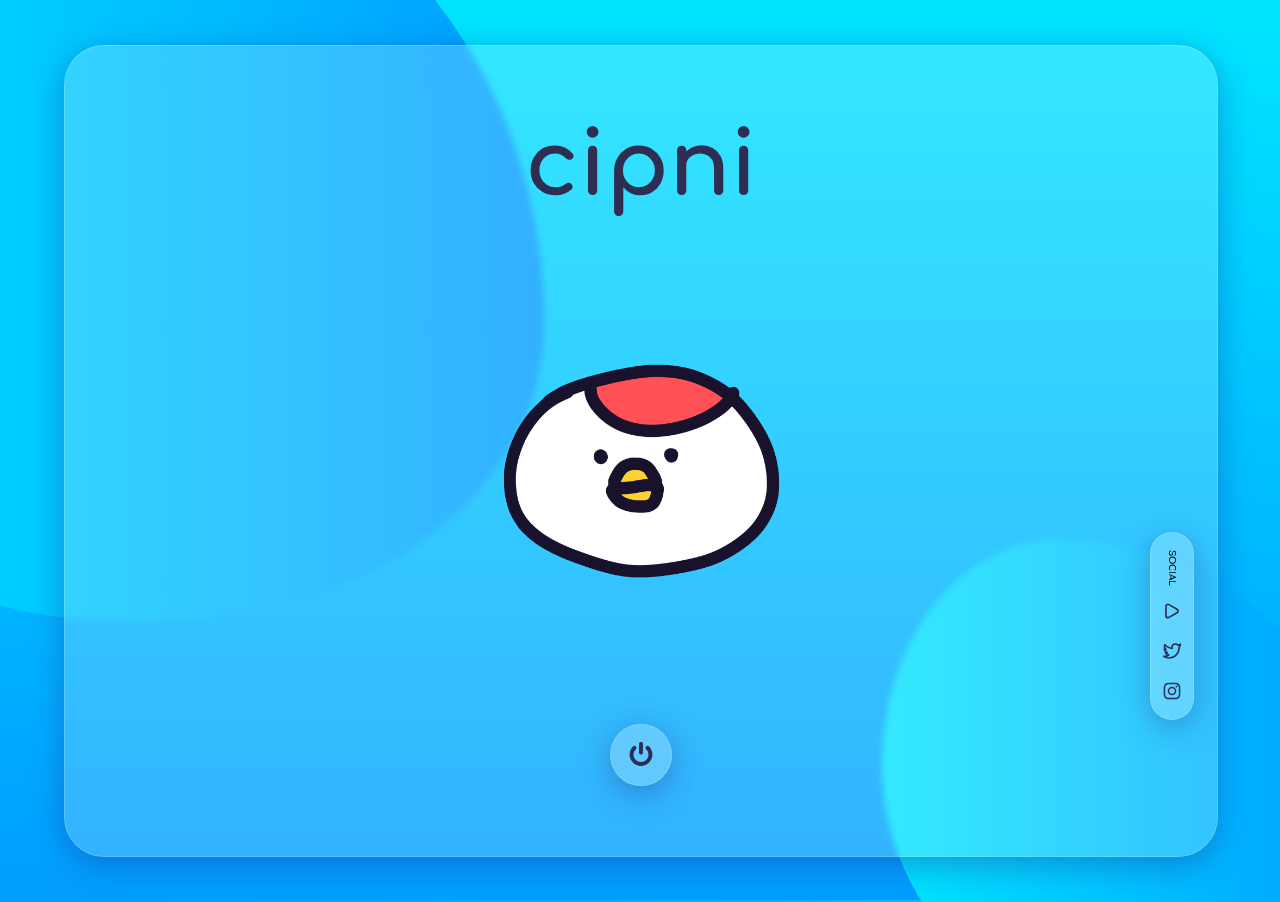
<file: index.html>
<!DOCTYPE html>
<html lang="ja">
  <head>
    <meta charset="UTF-8" />
    <title>cipni - portfolio</title>
    <link rel="stylesheet" href="https://otsuru03.github.io/portfolio_practice/style.css" />
  </head>

  <body>
    <div class="container">
      <div class="circle1"></div>
      <div class="circle2"></div>
    </div>
    <!-- main -->
    <section>
      <div class="main" id="main">
        <h1>cipni</h1>
        <img src="tsuru_color.PNG" width="200px" />
        <a href="menu.html"
          ><p class="circle"><img src="power.svg" /></p
        ></a>
      </div>

      <div class="social">
        <h4>SOCIAL</h4>
        <a
          href="https://www.youtube.com/channel/UCER_O4vk_0ySCYRbiezTcbg"
          target="_blank"
          ><img src="play.svg"
        /></a>
        <a href="https://twitter.com/cipni_422" target="_blank"
          ><img src="twitter.svg"
        /></a>
        <img src="instagram.svg" />
      </div>
    </section>
  </body>
</html>
</file>
